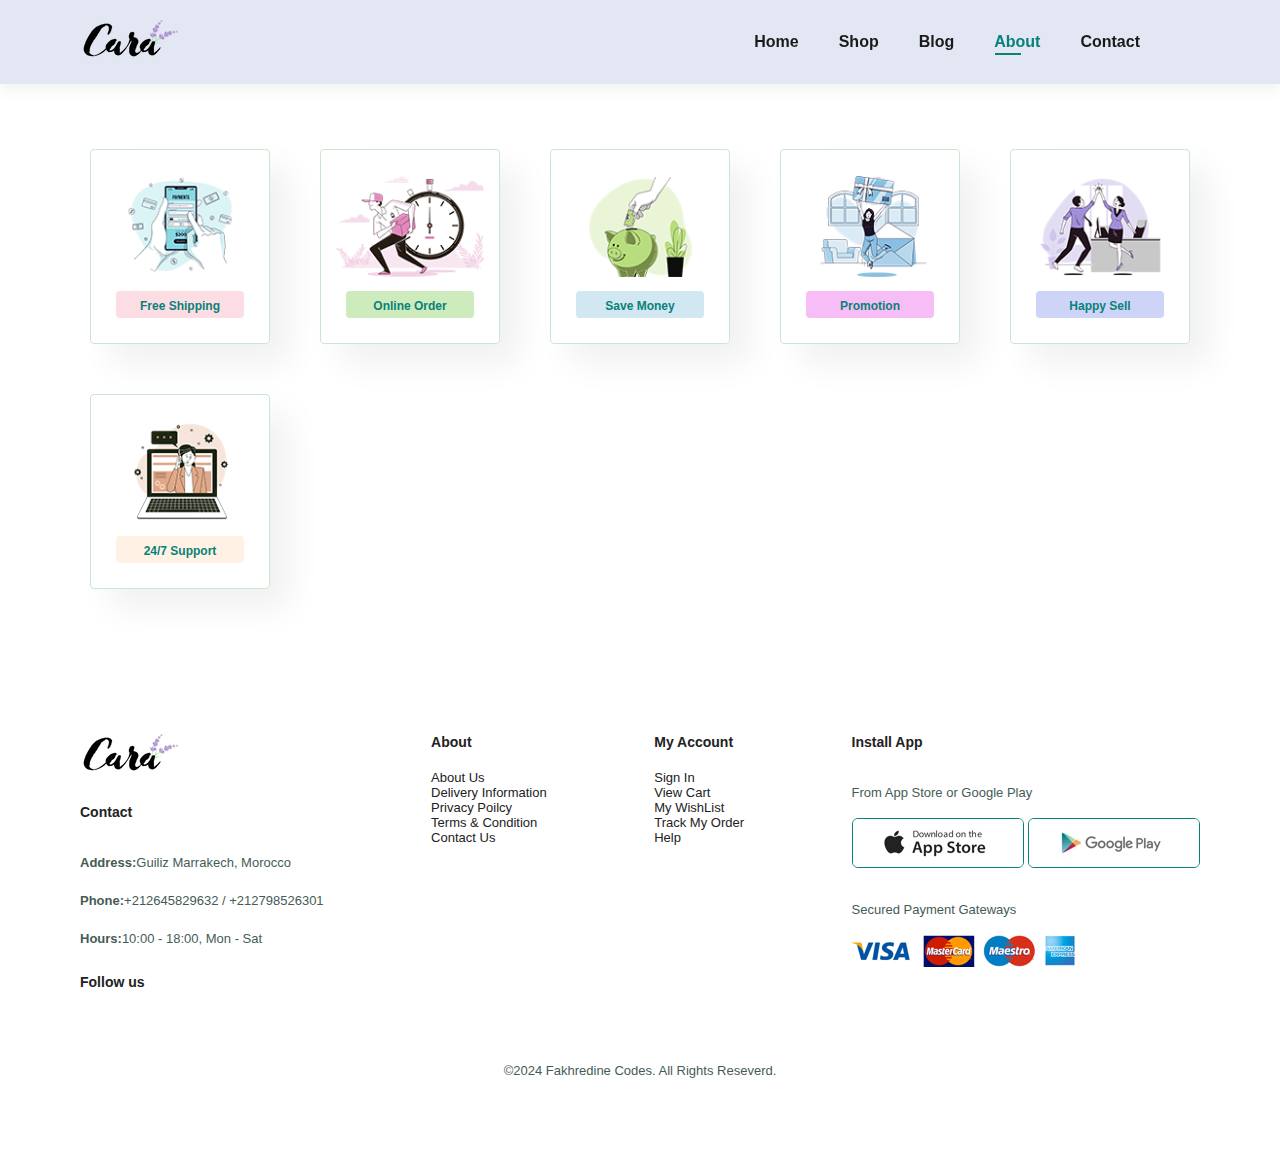
<file: Cara-Ecommerce-Website Après/about.html>
<!DOCTYPE html>
<html lang="en">
    <head>
        <meta charset="UTF-8">
        <meta name="viewport" content="width=device-width, initial-scale=1.0">
        <title>Ecommerce Website</title>
        <!--CSS Style-->
        <link rel="stylesheet" href="./css/style.css">
        <!--Font Awesome Cdn-->
        <link rel="stylesheet" href="https://cdnjs.cloudflare.com/ajax/libs/font-awesome/6.5.1/css/all.min.css" integrity="sha512-DTOQO9RWCH3ppGqcWaEA1BIZOC6xxalwEsw9c2QQeAIftl+Vegovlnee1c9QX4TctnWMn13TZye+giMm8e2LwA==" crossorigin="anonymous" referrerpolicy="no-referrer" />
   
    </head>
<body>

    <!--Header -->

    <header id="header">
        <a href=""><img src="./img/logo.png" alt="Logo" class="logo"></a>
        <nav>
            <ul id="navbar">
                <ul id="navbar">
                    <li><a href="index.html">Home</a></li>
                    <li><a href="shop.html">Shop</a></li>
                    <li><a href="blog.html">Blog</a></li>
                    <li><a href="about.html"  class="active">About</a></li>
                    <li><a href="contact.html">Contact</a></li>
                    <li><a href="#cart"><i class="fa-solid fa-bag-shopping head-card"></i></a></li>
                </ul>
            </ul>
        </nav>
    </header>

    <!--Feature Section-->

    <section id="feature" class="section-p1">
        <div class="fe-box">
            <img src="./img/features/f1.png" alt="">
            <h6>Free Shipping</h6>
        </div>
        <div class="fe-box">
            <img src="./img/features/f2.png" alt="">
            <h6>Online Order</h6>
        </div>
        <div class="fe-box">
            <img src="./img/features/f3.png" alt="">
            <h6>Save Money</h6>
        </div>
        <div class="fe-box">
            <img src="./img/features/f4.png" alt="">
            <h6>Promotion</h6>
        </div>
        <div class="fe-box">
            <img src="./img/features/f5.png" alt="">
            <h6>Happy Sell</h6>
        </div>
        <div class="fe-box">
            <img src="./img/features/f6.png" alt="">
            <h6>24/7 Support</h6>
        </div>
    </section>

    
    <footer class="section-p1">
        <div class="col">
            <img src="./img/logo.png" alt="logo" class="logo" />
            <h4>Contact</h4>
            <p><strong>Address:</strong>Guiliz Marrakech, Morocco</p>
            <p><strong>Phone:</strong>+212645829632 / +212798526301</p>
            <p><strong>Hours:</strong>10:00 - 18:00, Mon - Sat</p>

            <div class="follow">
                <h4>Follow us</h4>
                <div class="icon">
                   <i class="fa-brands fa-facebook"></i>
                   <i class="fa-brands fa-instagram"></i>
                   <i class="fa-brands fa-linkedin"></i>
                   <i class="fa-brands fa-twitter"></i>
                </div>
            </div>
        </div>

        <div class="col">
          <h4>About</h4>
        <a href="./subpages/about.html">About Us</a>
          <a href="./subpages/blog.html">Delivery Information</a>
          <a href="./subpages/blog.html">Privacy Poilcy</a>
          <a href="./subpages/blog.html">Terms &amp; Condition</a>
          <a href="./subpages/contact.html">Contact Us</a>
        </div>
        <div class="col">
          <h4>My Account</h4>
          <a href="#newsLetter">Sign In</a>
          <a href="./subpages/cart.html">View Cart</a>
          <a href="./subpages/shop.html">My WishList</a>
          <a href="./subpages/sproduct.html">Track My Order</a>
          <a href="./subpages/contact.html">Help</a>
        </div>

        <div class="col install">
          <h4>Install App</h4>
          <p>From App Store or Google Play</p>
          <div class="row">
            <img src="./img/pay/app.jpg" alt="app" />
            <img src="./img/pay/play.jpg" alt="play" />
          </div>
          <p>Secured Payment Gateways</p>
          <img src="./img/pay/pay.png" alt="pay" />
        </div>
        <div class="copyright">
          <p>©2024 Fakhredine Codes. All Rights Reseverd.</p>
        </div>
    </footer>
</body>
</html>
</file>
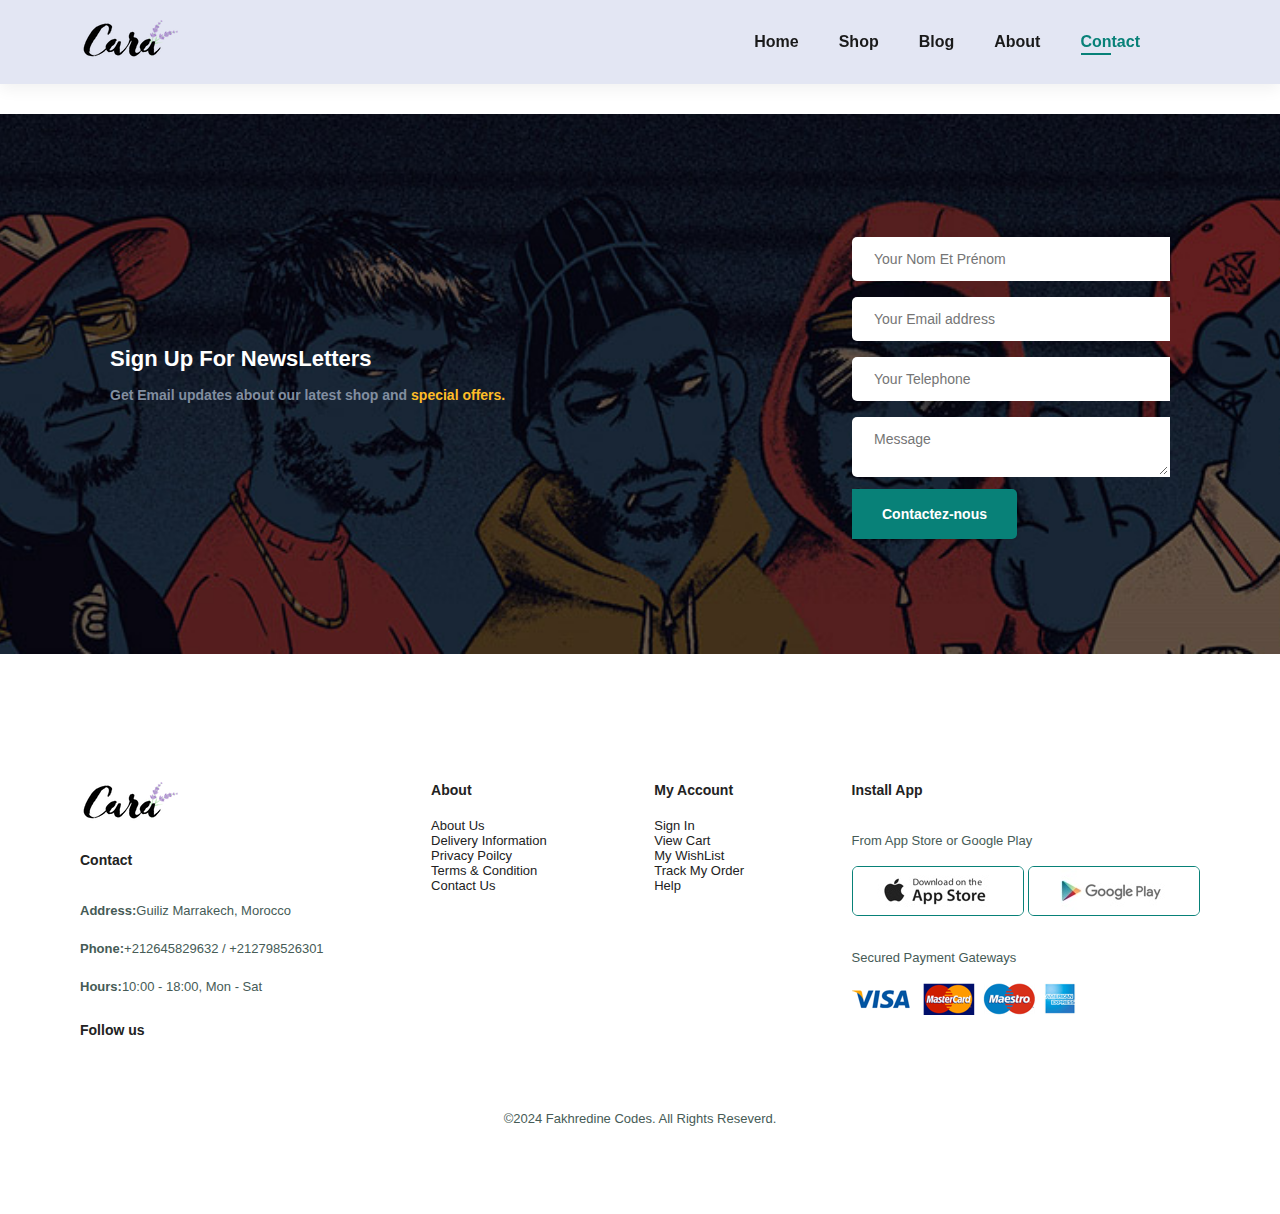
<file: Cara-Ecommerce-Website Après/contact.html>
<!DOCTYPE html>
<html lang="en">
    <head>
        <meta charset="UTF-8">
        <meta name="viewport" content="width=device-width, initial-scale=1.0">
        <title>Ecommerce Website</title>
        <!--CSS Style-->
        <link rel="stylesheet" href="./css/style.css">
        <!--Font Awesome Cdn-->
        <link rel="stylesheet" href="https://cdnjs.cloudflare.com/ajax/libs/font-awesome/6.5.1/css/all.min.css" integrity="sha512-DTOQO9RWCH3ppGqcWaEA1BIZOC6xxalwEsw9c2QQeAIftl+Vegovlnee1c9QX4TctnWMn13TZye+giMm8e2LwA==" crossorigin="anonymous" referrerpolicy="no-referrer" />

    </head>
<body>




    <!--Header -->

    <header id="header">
        <a href=""><img src="./img/logo.png" alt="Logo" class="logo"></a>
        <nav>
            <ul id="navbar">
                <ul id="navbar">
                    <li><a href="index.html" >Home</a></li>
                    <li><a href="shop.html">Shop</a></li>
                    <li><a href="blog.html">Blog</a></li>
                    <li><a href="about.html">About</a></li>
                    <li><a href="contact.html" class="active">Contact</a></li>
                    <li><a href="#cart"><i class="fa-solid fa-bag-shopping head-card"></i></a></li>
                </ul>
            </ul>
        </nav>
    </header>
  
    

         <!--NewsLetter Section-->

    <section id="newsletter" class="section-p1 section m1">
        <div class="newstext">
            <h4>Sign Up For NewsLetters</h4>
            <p>Get Email updates about our latest shop and <span>special offers.</span></p>
        </div>
        <form class="form">
            <input type="text" placeholder="Your Nom Et Prénom">
            <input type="email" placeholder="Your Email address"> 
            <input type="tel" placeholder="Your Telephone">
            <textarea  placeholder="Message"></textarea>
            <button class="normal" type="submit">Contactez-nous</button>
        </form>
    </section>

        <br>
    



    

    <footer class="section-p1">
        <div class="col">
            <img src="./img/logo.png" alt="logo" class="logo" />
            <h4>Contact</h4>
            <p><strong>Address:</strong>Guiliz Marrakech, Morocco</p>
            <p><strong>Phone:</strong>+212645829632 / +212798526301</p>
            <p><strong>Hours:</strong>10:00 - 18:00, Mon - Sat</p>

            <div class="follow">
                <h4>Follow us</h4>
                <div class="icon">
                   <i class="fa-brands fa-facebook"></i>
                   <i class="fa-brands fa-instagram"></i>
                   <i class="fa-brands fa-linkedin"></i>
                   <i class="fa-brands fa-twitter"></i>
                </div>
            </div>
        </div>

        <div class="col">
          <h4>About</h4>
        <a href="./subpages/about.html">About Us</a>
          <a href="./subpages/blog.html">Delivery Information</a>
          <a href="./subpages/blog.html">Privacy Poilcy</a>
          <a href="./subpages/blog.html">Terms &amp; Condition</a>
          <a href="./subpages/contact.html">Contact Us</a>
        </div>
        <div class="col">
          <h4>My Account</h4>
          <a href="#newsLetter">Sign In</a>
          <a href="./subpages/cart.html">View Cart</a>
          <a href="./subpages/shop.html">My WishList</a>
          <a href="./subpages/sproduct.html">Track My Order</a>
          <a href="./subpages/contact.html">Help</a>
        </div>

        <div class="col install">
          <h4>Install App</h4>
          <p>From App Store or Google Play</p>
          <div class="row">
            <img src="./img/pay/app.jpg" alt="app" />
            <img src="./img/pay/play.jpg" alt="play" />
          </div>
          <p>Secured Payment Gateways</p>
          <img src="./img/pay/pay.png" alt="pay" />
        </div>
        <div class="copyright">
          <p>©2024 Fakhredine Codes. All Rights Reseverd.</p>
        </div>
    </footer>
</body>
</html>
</file>
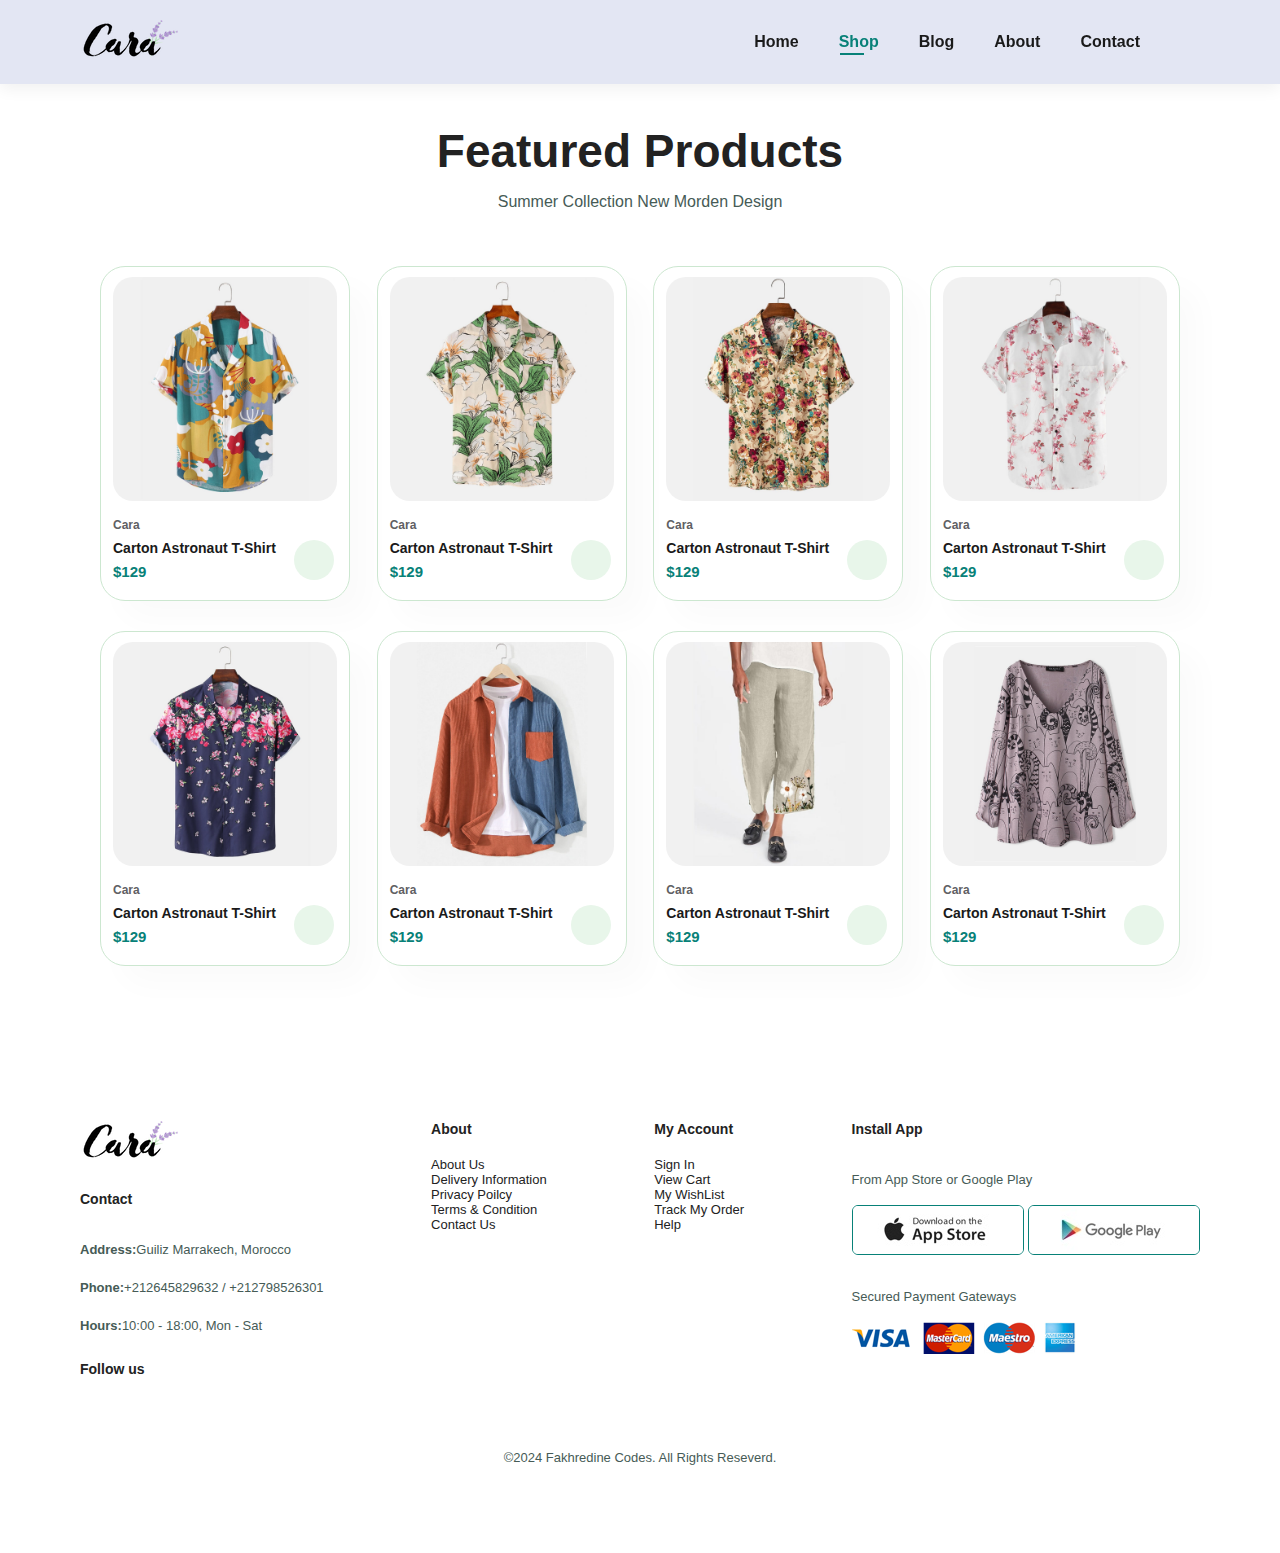
<file: Cara-Ecommerce-Website Après/shop.html>
<!DOCTYPE html>
<html lang="en">
    <head>
        <meta charset="UTF-8">
        <meta name="viewport" content="width=device-width, initial-scale=1.0">
        <title>Ecommerce Website</title>
        <!--CSS Style-->
        <link rel="stylesheet" href="./css/style.css">
        <!--Font Awesome Cdn-->
        <link rel="stylesheet" href="https://cdnjs.cloudflare.com/ajax/libs/font-awesome/6.5.1/css/all.min.css" integrity="sha512-DTOQO9RWCH3ppGqcWaEA1BIZOC6xxalwEsw9c2QQeAIftl+Vegovlnee1c9QX4TctnWMn13TZye+giMm8e2LwA==" crossorigin="anonymous" referrerpolicy="no-referrer" />
    </head>
<body>


    <!--Header -->

    <header id="header">
        <a href=""><img src="./img/logo.png" alt="Logo" class="logo"></a>
        <nav>
            <ul id="navbar">
                <ul id="navbar">
                    <li><a href="index.html">Home</a></li>
                    <li><a href="shop.html"  class="active">Shop</a></li>
                    <li><a href="blog.html">Blog</a></li>
                    <li><a href="about.html">About</a></li>
                    <li><a href="contact.html">Contact</a></li>
                    <li><a href="#cart"><i class="fa-solid fa-bag-shopping head-card"></i></a></li>
                </ul>
            </ul>
        </nav>
    </header>

     <!--Products Section-->

     <section id="product1" class="section-p1">
        <h2>Featured Products</h2>
        <p>Summer Collection New Morden Design</p>
        <div class="product-container">
            <div class="pro">
                <img src="./img/products/f1.jpg" alt="">
                <div class="des">
                    <span>Cara</span>
                    <h5>Carton Astronaut T-Shirt</h5>
                    <div class="star">
                        <i class="fa-solid fa-star"></i>
                        <i class="fa-solid fa-star"></i>
                        <i class="fa-solid fa-star"></i>
                        <i class="fa-solid fa-star"></i>
                        <i class="fa-solid fa-star"></i>
                    </div>
                    <h4>$129</h4>
                </div>
                <a href="subpages/cart.html" class="cart">
                    <i class="fa-solid fa-bag-shopping"></i>
                </a>
            </div>
            <div class="pro">
                <img src="./img/products/f2.jpg" alt="">
                <div class="des">
                    <span>Cara</span>
                    <h5>Carton Astronaut T-Shirt</h5>
                    <div class="star">
                        <i class="fa-solid fa-star"></i>
                        <i class="fa-solid fa-star"></i>
                        <i class="fa-solid fa-star"></i>
                        <i class="fa-solid fa-star"></i>
                        <i class="fa-solid fa-star"></i>
                    </div>
                    <h4>$129</h4>
                </div>
                <a href="subpages/cart.html" class="cart">
                    <i class="fa-solid fa-bag-shopping"></i>
                </a>
            </div>
            <div class="pro">
                <img src="./img/products/f3.jpg" alt="">
                <div class="des">
                    <span>Cara</span>
                    <h5>Carton Astronaut T-Shirt</h5>
                    <div class="star">
                        <i class="fa-solid fa-star"></i>
                        <i class="fa-solid fa-star"></i>
                        <i class="fa-solid fa-star"></i>
                        <i class="fa-solid fa-star"></i>
                        <i class="fa-solid fa-star"></i>
                    </div>
                    <h4>$129</h4>
                </div>
                <a href="subpages/cart.html" class="cart">
                    <i class="fa-solid fa-bag-shopping"></i>
                </a>
            </div>
            <div class="pro">
                <img src="./img/products/f4.jpg" alt="">
                <div class="des">
                    <span>Cara</span>
                    <h5>Carton Astronaut T-Shirt</h5>
                    <div class="star">
                        <i class="fa-solid fa-star"></i>
                        <i class="fa-solid fa-star"></i>
                        <i class="fa-solid fa-star"></i>
                        <i class="fa-solid fa-star"></i>
                        <i class="fa-solid fa-star"></i>
                    </div>
                    <h4>$129</h4>
                </div>
                <a href="subpages/cart.html" class="cart">
                    <i class="fa-solid fa-bag-shopping"></i>
                </a>
            </div>
            <div class="pro">
                <img src="./img/products/f5.jpg" alt="">
                <div class="des">
                    <span>Cara</span>
                    <h5>Carton Astronaut T-Shirt</h5>
                    <div class="star">
                        <i class="fa-solid fa-star"></i>
                        <i class="fa-solid fa-star"></i>
                        <i class="fa-solid fa-star"></i>
                        <i class="fa-solid fa-star"></i>
                        <i class="fa-solid fa-star"></i>
                    </div>
                    <h4>$129</h4>
                </div>
                <a href="subpages/cart.html" class="cart">
                    <i class="fa-solid fa-bag-shopping"></i>
                </a>
            </div>
            <div class="pro">
                <img src="./img/products/f6.jpg" alt="">
                <div class="des">
                    <span>Cara</span>
                    <h5>Carton Astronaut T-Shirt</h5>
                    <div class="star">
                        <i class="fa-solid fa-star"></i>
                        <i class="fa-solid fa-star"></i>
                        <i class="fa-solid fa-star"></i>
                        <i class="fa-solid fa-star"></i>
                        <i class="fa-solid fa-star"></i>
                    </div>
                    <h4>$129</h4>
                </div>
                <a href="subpages/cart.html" class="cart">
                    <i class="fa-solid fa-bag-shopping"></i>
                </a>
            </div>
            <div class="pro">
                <img src="./img/products/f7.jpg" alt="">
                <div class="des">
                    <span>Cara</span>
                    <h5>Carton Astronaut T-Shirt</h5>
                    <div class="star">
                        <i class="fa-solid fa-star"></i>
                        <i class="fa-solid fa-star"></i>
                        <i class="fa-solid fa-star"></i>
                        <i class="fa-solid fa-star"></i>
                        <i class="fa-solid fa-star"></i>
                    </div>
                    <h4>$129</h4>
                </div>
                <a href="subpages/cart.html" class="cart">
                    <i class="fa-solid fa-bag-shopping"></i>
                </a>
            </div>
            <div class="pro">
                <img src="./img/products/f8.jpg" alt="">
                <div class="des">
                    <span>Cara</span>
                    <h5>Carton Astronaut T-Shirt</h5>
                    <div class="star">
                        <i class="fa-solid fa-star"></i>
                        <i class="fa-solid fa-star"></i>
                        <i class="fa-solid fa-star"></i>
                        <i class="fa-solid fa-star"></i>
                        <i class="fa-solid fa-star"></i>
                    </div>
                    <h4>$129</h4>
                </div>
                <a href="subpages/cart.html" class="cart">
                    <i class="fa-solid fa-bag-shopping"></i>
                </a>
            </div>
        </div>
    </section>



    <footer class="section-p1">
        <div class="col">
            <img src="./img/logo.png" alt="logo" class="logo" />
            <h4>Contact</h4>
            <p><strong>Address:</strong>Guiliz Marrakech, Morocco</p>
            <p><strong>Phone:</strong>+212645829632 / +212798526301</p>
            <p><strong>Hours:</strong>10:00 - 18:00, Mon - Sat</p>

            <div class="follow">
                <h4>Follow us</h4>
                <div class="icon">
                   <i class="fa-brands fa-facebook"></i>
                   <i class="fa-brands fa-instagram"></i>
                   <i class="fa-brands fa-linkedin"></i>
                   <i class="fa-brands fa-twitter"></i>
                </div>
            </div>
        </div>

        <div class="col">
          <h4>About</h4>
        <a href="./subpages/about.html">About Us</a>
          <a href="./subpages/blog.html">Delivery Information</a>
          <a href="./subpages/blog.html">Privacy Poilcy</a>
          <a href="./subpages/blog.html">Terms &amp; Condition</a>
          <a href="./subpages/contact.html">Contact Us</a>
        </div>
        <div class="col">
          <h4>My Account</h4>
          <a href="#newsLetter">Sign In</a>
          <a href="./subpages/cart.html">View Cart</a>
          <a href="./subpages/shop.html">My WishList</a>
          <a href="./subpages/sproduct.html">Track My Order</a>
          <a href="./subpages/contact.html">Help</a>
        </div>

        <div class="col install">
          <h4>Install App</h4>
          <p>From App Store or Google Play</p>
          <div class="row">
            <img src="./img/pay/app.jpg" alt="app" />
            <img src="./img/pay/play.jpg" alt="play" />
          </div>
          <p>Secured Payment Gateways</p>
          <img src="./img/pay/pay.png" alt="pay" />
        </div>
        <div class="copyright">
          <p>©2024 Fakhredine Codes. All Rights Reseverd.</p>
        </div>
    </footer>
</body>
</html>
</file>
<file: Cara-Ecommerce-Website Après/css/style.css>
@import url('https://fonts.googleapis.com/css2?family=League+Spartan:wght@100;200;300;400;500;600;700;800;900&display=swap');

:root{
    --primary-color: #088178;
}

*{
    margin: 0;
    padding: 0;
    box-sizing: border-box;
    font-family: 'Spartan', sans-serif;
}

html{
    scroll-behavior: smooth;
}


h1{
    font-size: 3.125rem;
    line-height: 4rem;
    color: #222;
}

h2{
    font-size: 2.875rem;
    line-height: 3.375rem;
    color: #222;
}

h4{
    font-size: 1.5rem;
    color: #222;
}

h6{
    font-weight: 600;
    font-size: 12px;
}

p{
    font-size: 16px;
    color: #465b56;
    margin: 15px 0 20px 0;
}

a{
    text-decoration: none;
}

.section-p1{
    padding: 40px 80px;
}

.section-m1{
    margin: 40px 0;
}

button.normal{
    font-size: 14px;
    font-weight: 600;
    padding: 15px 30px;
    color: #000;
    background-color: #fff;
    border-radius: 5px;
    cursor: pointer;
    border: none;
    outline: none;
    transition: all 0.3 ease;
}

button.white{
    font-size: 13px;
    font-weight: 600;
    padding: 11px 18px;
    color: #fff;
    background-color: transparent;
    cursor: pointer;
    border: 1px solid white;
    outline: none;
    transition: all 0.3s ease;
}

/*******---Header Style---*******/

#header{
    display: flex;
    justify-content: space-between;
    align-items: center;
    padding: 20px 80px;
    background: #e3e6f3;
    position: sticky;
    box-shadow: 0 5px 15px rgba(0, 0, 0, 0.06);
    top: 0;
    left: 0;
    z-index: 10;
}    

#navbar{
    display: flex;
    justify-content: center;
    align-items: center;
}

#navbar li{
    list-style: none;
    padding: 0 20px;
    position: relative;
}

#navbar li a {
    font-size: 1rem;
    font-weight: 600;
    color: #1a1a1a;
    transition: all 0.3s ease;
}

#navbar li a:hover,
#navbar li .active{
    color: var(--primary-color);
}

#navbar li a:hover::after,
#navbar li .active::after{
    content: "";
    width: 30%;
    height: 2px;
    background-color: var(--primary-color);
    position: absolute;
    bottom: -4px;
    left: 21px;
}

#navbar li .head-card{
    font-size: 1.3rem;
}


/*******---Hero Section Style---*******/

#img-slider {
    height: 90vh;
    width: 100%;
    display: flex;
    align-items: center;
    justify-content: center;
    position: relative;
    overflow: hidden;
}

#img-slider .slide img{
    object-fit: cover;
    width: 100vw;
    height: 100vh;
    object-position: top right;
}

#img-slider .slide .info{
    position: absolute;
    top: 50%;
    transform: translateY(-50%);
    display: flex;
    flex-direction: column;
    align-items: flex-start;
    justify-content: center;
    padding: 0 80px;
}

.select-none {
    user-select: none;
}

#img-slider .slide .info h4{
    padding-bottom: 15px;
}

#img-slider .slide .info h1{
    color: var(--primary-color);
}

#img-slider .slide .info button{
    background: url('../img/button.png');
    background-color: transparent;
    color: var(--primary-color);
    border: 0;
    padding: 14px 80px 14px 65px;
    font-size: 15px;
    font-weight: 700;

}


/*******---Feature Section Style---*******/

#feature{
    display: flex;
    justify-content: space-between;
    align-items: center;
    flex-wrap: wrap;
}

#feature .fe-box{
    width: 180px;
    text-align: center;
    padding: 25px 15px;
    box-shadow: 20px 20px 34px rgba(0, 0, 0, 0.06);
    border: 1px solid #cce7d0;
    border-radius: 4px;
    margin: 25px 10px;
    cursor: pointer;
    transition: all 0.3s linear;
}

#feature .fe-box:hover{
    box-shadow: 10px 10px 54px rgba(70, 62, 221, 0.1);
}

#feature .fe-box img{
    width: 100%;
    margin-bottom: 10px;
}

#feature .fe-box h6{
    padding: 9px 8px 6px;
    margin: 0 10px;
    background-color: #fddde4;
    border-radius: 4px;
    color: var(--primary-color);
    line-height: 1;
}

#feature .fe-box:nth-child(2) h6{
    background-color: #cdebbc;
}

#feature .fe-box:nth-child(3) h6{
    background-color: #d1e8f2;
}

#feature .fe-box:nth-child(4) h6{
    background-color: #f6bdf6;
}

#feature .fe-box:nth-child(5) h6{
    background-color: #cdd4f8;
}

#feature .fe-box:nth-child(6) h6{
    background-color: #fff2e5;
}


/*******---Products Section Style---*******/

#product1{
    text-align: center;
}

#product1 .product-container{
    padding: 20px;
    display: flex;
    justify-content: space-between;
    align-items: center;
    flex-wrap: wrap;
}

#product1 .product-container .pro{
    width: 23%;
    min-width: 250px;
    padding: 10px 12px;
    border: 1px solid #cce7d0;
    border-radius: 25px;
    cursor: pointer;
    box-shadow: 20px 20px 30px rgba(0, 0, 0, 0.02);
    margin: 15px 0;
    transition: all 0.3s ease;
    position: relative;
}

#product1 .product-container .pro:hover{
    box-shadow: 20px 20px 30px rgba(0, 0, 0, 0.06);
}

#product1 .product-container .pro img{
    width: 100%;
    border-radius: 20px;
}

#product1 .pro .des{
    text-align: start;
    padding: 10px 0;
}

#product1 .pro .des span{
    color: #606063;
    font-size: 12px;
    font-weight: bold;
}

#product1 .pro .des h5{
    padding-top: 7px;
    color: #1a1a1a;
    font-size: 14px;
}

#product1 .pro .des i{
    font-size: 12px;
    color: rgb(243, 181, 25);
}

#product1 .pro .des h4{
    padding-top: 7px;
    font-size: 15px;
    font-weight: 700;
    color: var(--primary-color);
}

#product1 .pro .cart i{
    width: 40px;
    height: 40px;
    line-height: 40px;
    background-color: #e8f6ea;
    border-radius: 50%;
    color: var(--primary-color);
    position: absolute;
    bottom: 20px;
    right: 15px;
}


/*******---Banner Section Style---*******/

#banner{
    background: url(../img/banner/b2.jpg) center/cover;
    height: 50vh;
    width: 100%;
    text-align: center;
    display: flex;
    flex-direction: column;
    align-items: center;
    justify-content: center;
}

#banner h4{
    color: white;
    font-size: 16px;
}

#banner h2{
    color: white;
    padding: 10px 0;
}

#banner h2 span{
    color: #ef3636;
}

#banner button:hover{
    background-color: var(--primary-color);
    color: #fff;
}


/*******---Small Banner Section Style---*******/

#sm-banner{
    display: flex;
    justify-content: space-around;
    flex-wrap: wrap;
}

#sm-banner .banner-box{
    background: url(../img/img1.jpg) center/cover;
    height: 50vh;
    min-width: 47%;
    display: flex;
    flex-direction: column;
    align-items: flex-start;
    justify-content: center;
    padding: 30px;
}

#sm-banner .banner-box h4{
    color: white;
    font-size: 20px;
    font-weight: 300;
}

#sm-banner .banner-box h2{
    color: wheat;
    font-size: 28px;
    font-weight: 800;
}

#sm-banner .banner-box span{
    color: white;
    font-size: 14px;
    font-weight: 500;
    padding-bottom: 15px;
}

#sm-banner .banner-box:hover button{
    background-color: var(--primary-color);
    border: 1px solid var(--primary-color);
}

#sm-banner .banner-box:nth-child(2){
    background: url(../img/banner/b10.jpg) center/cover;
}

/*******---Banner 3 Section Style---*******/

#banner3{
    display: flex;
    justify-content: space-around;
    flex-wrap: wrap;
    padding: 0 80px;
}

#banner3 .banner-box{
    background: url(../img/img4.jpg) center/cover;
    height: 30vh;
    min-width: 30%;
    display: flex;
    flex-direction: column;
    justify-content: center;
    align-items: flex-start;
    padding: 20px;
    margin-bottom: 20px;
}

#banner3 .banner-box h4{
    color: white;
    font-weight: 900;
    font-size: 22px;
}

#banner3 .banner-box h3{
    color: #ec544e;
    font-weight: 800;
    font-size: 15px;
}

#banner3 .banner-box:nth-child(2){
    background: url(../img/img7.jpg) center/cover;
}

#banner3 .banner-box:nth-child(3){
    background: url(../img/img3.jpg) center/cover;
}



/*******---Newsletter Section Style---*******/

#newsletter{
    display: flex;
    justify-content: space-between;
    flex-wrap: wrap;
    align-items: center;
    background: url(../img/banner/b1.jpg) center/cover;
    padding: 40px 110px;
    height: 60vh;
    margin: 30px 0;
}

#newsletter h4{
    color: white;
    font-weight: 700;
    font-size: 22px;
}

#newsletter p{
    font-size: 14px;
    font-weight: 600;
    color: #818ea0;
}

#newsletter p span{
    color: #ffbd27;
}

#newsletter input, #newsletter textarea {
    padding: 12px 20px;
    margin: 8px 0;
    font-size: 14px;
    width: 100%;
    border: 2px solid transparent;
    border-radius: 5px;
    outline: none;
    border-top-right-radius: 0;
    border-bottom-right-radius: 0;
}

#newsletter button {
    background-color: var(--primary-color);
    color: white;
    height: 3.125rem;
    border-radius: 5px;
    border-top-left-radius: 0;
    border-bottom-left-radius: 0;
    white-space: nowrap;
}

#newsletter .form{
    /* display: flex; */
    width: 30%;
}




/*******---Footer Section Style---*******/

footer{
    display: flex;
    flex-wrap: wrap;
    justify-content: space-between;
    margin: 40px 0;
}

footer .col{
    display: flex;
    flex-direction: column;
    align-items: flex-start;
    margin-bottom: 20px;
}

footer .logo{
    cursor: pointer;
    margin-bottom: 30px;
}

footer h4{
    font-size: 14px;
    margin-bottom: 20px;
}

footer p{
    font-size: 13px;
    margin-bottom: 8px;
}

footer a{
    font-size: 13px;
    text-decoration: none;
    color: #222;
}

footer .follow{
    margin-top: 20px;
}

footer .follow i{
    color: #465b52;
    margin-left: 4px;
}

footer .follow i:hover{
    color: var(--primary-color);
}

footer .install .row img{
    border: 1px solid var(--primary-color);
    border-radius: 6px;
    cursor: pointer;
}

footer .install img{
    margin: 10px 0 15px;
}

footer .copyright{
    text-align: center;
    width: 100%;
}
</file>
